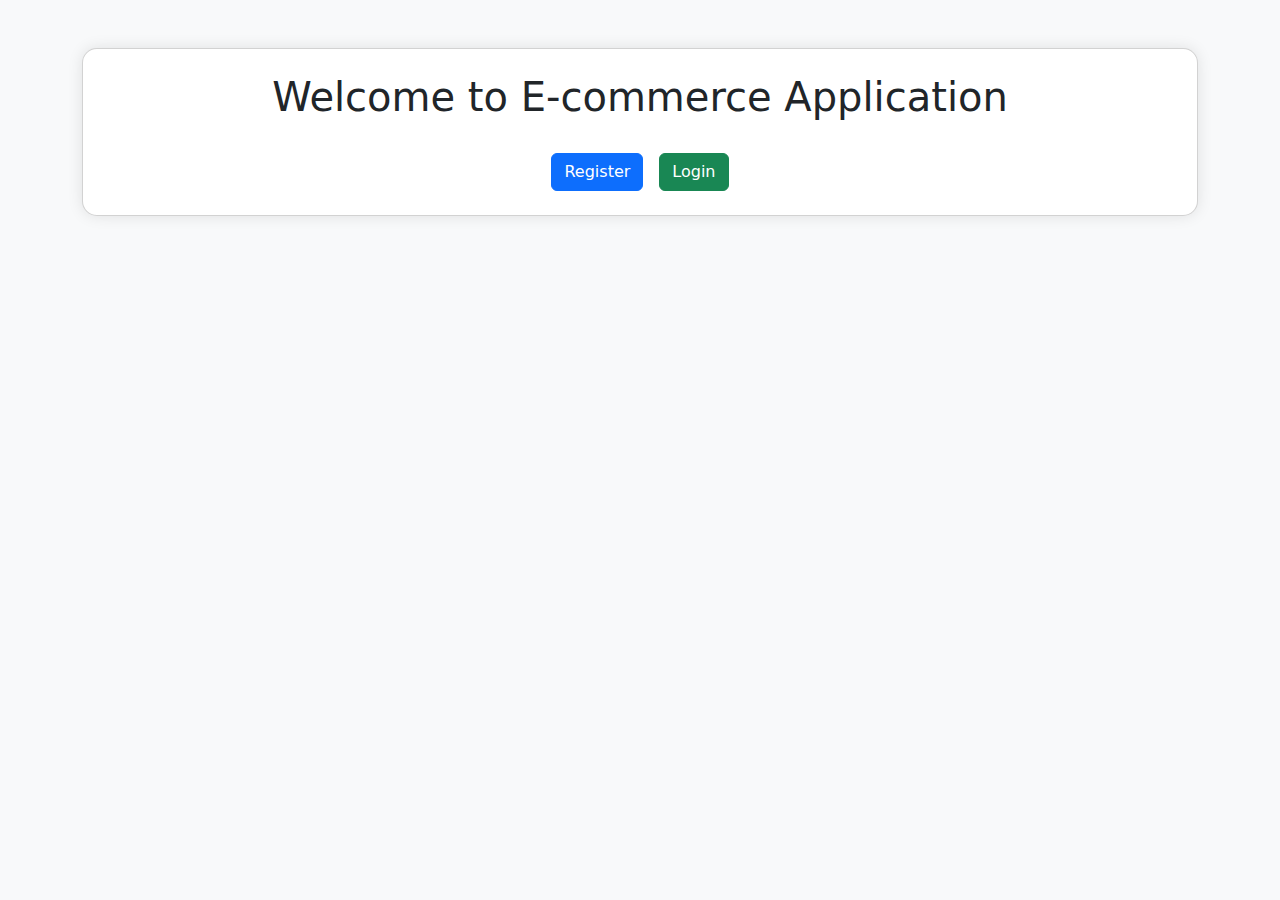
<file: html/index.html>
<!DOCTYPE html>
<html lang="en">
    <head>
        <meta charset="UTF-8">
        <meta name="viewport" content="width=device-width, initial-scale=1.0">
        <title>E-commerce Application</title>
        <link href="https://cdn.jsdelivr.net/npm/bootstrap@5.3.0/dist/css/bootstrap.min.css" rel="stylesheet">
        <style>
            body { background-color: #f8f9fa; }
            .card { box-shadow: 0px 0px 15px rgba(0, 0, 0, 0.1); border-radius: 15px; }
            .error-message { color: red; margin-top: 10px; }
        </style>
    </head>
    <body>
        <div class="container mt-5">
            <div class="card p-4">
                <h1 class="text-center">Welcome to E-commerce Application</h1>
                <div class="d-flex justify-content-center mt-4">
                    <button onclick="redirectTo('register')" class="btn btn-primary mx-2">Register</button>
                    <button onclick="redirectTo('login')" class="btn btn-success mx-2">Login</button>
                </div>
            </div>
        </div>
        
        <script>
            function redirectTo(page) {
                window.location.href = page + '.html';
            }
        </script>
    
        <!-- <script src="app.js"></script> -->
        <!-- <script src="../js/app.js"></script> -->
        <script src="../js/login.js"></script>
        <script src="../js/register.js"></script>

    </body>
</html>
</file>
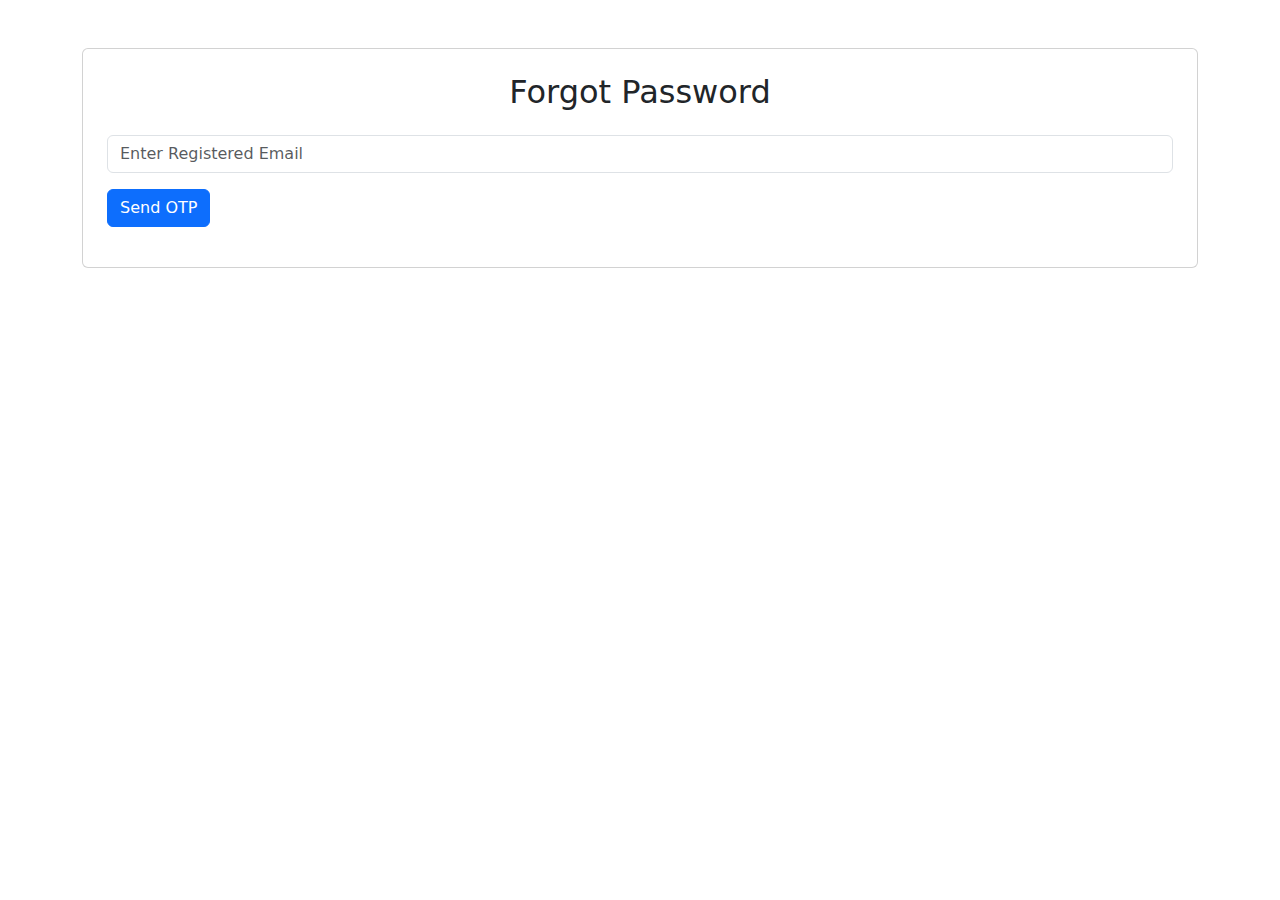
<file: html/forgotpassword.html>
<!DOCTYPE html>
<html lang="en">
<head>
    <meta charset="UTF-8">
    <title>Forgot Password</title>
    <link href="https://cdn.jsdelivr.net/npm/bootstrap@5.3.0/dist/css/bootstrap.min.css" rel="stylesheet">
</head>
<body>
    <div class="container mt-5">
        <div class="card p-4">
            <h2 class="text-center">Forgot Password</h2>

            <!-- Step 1: Enter Email -->
            <div id="email-section">
                <input id="email" type="email" class="form-control mt-3" placeholder="Enter Registered Email">
                <button onclick="sendOtp()" class="btn btn-primary mt-3">Send OTP</button>
                <p id="error-message" class="text-danger"></p>
            </div>

            <!-- Step 2: Enter OTP -->
            <div id="otp-section" style="display: none;">
                <input id="otp" type="text" class="form-control mt-3" placeholder="Enter OTP">
                <button onclick="verifyOtp()" class="btn btn-success mt-3">Verify OTP</button>
                <p id="otp-error-message" class="text-danger"></p>
                <button onclick="sendOtp()" class="btn btn-primary mt-3">Re Send OTP</button>

            </div>

            <!-- Step 3: Reset Password -->
            <div id="reset-section" style="display: none;">
                <input id="new-password" type="password" class="form-control mt-3" placeholder="Enter New Password">
                <button onclick="resetPassword()" class="btn btn-success mt-3">Reset Password</button>
                <p id="reset-error-message" class="text-danger"></p>
            </div>
        </div>
    </div>
    <script>
        function redirectTo(page) {
            window.location.href = page + '.html';
        }
    </script>
    <script src="../js/forgotpassword.js"></script>
</body>
</html>
</file>
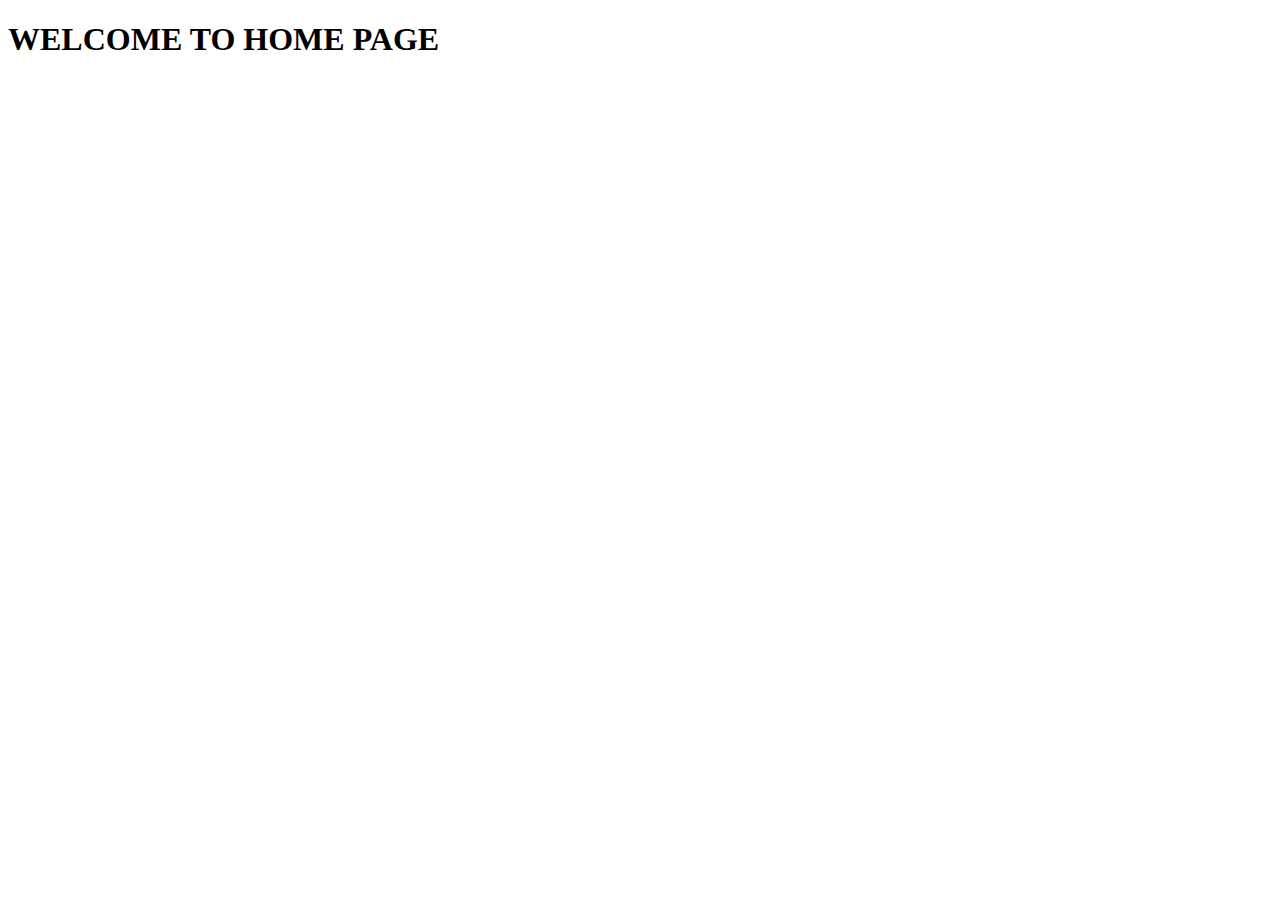
<file: html/home.html>
<!DOCTYPE html>
<html lang="en">
<head>
    <meta charset="UTF-8">
    <meta name="viewport" content="width=device-width, initial-scale=1.0">
    <title>Document</title>
</head>
<body>
    <h1>WELCOME TO HOME PAGE </h1>
</body>
</html>
</file>
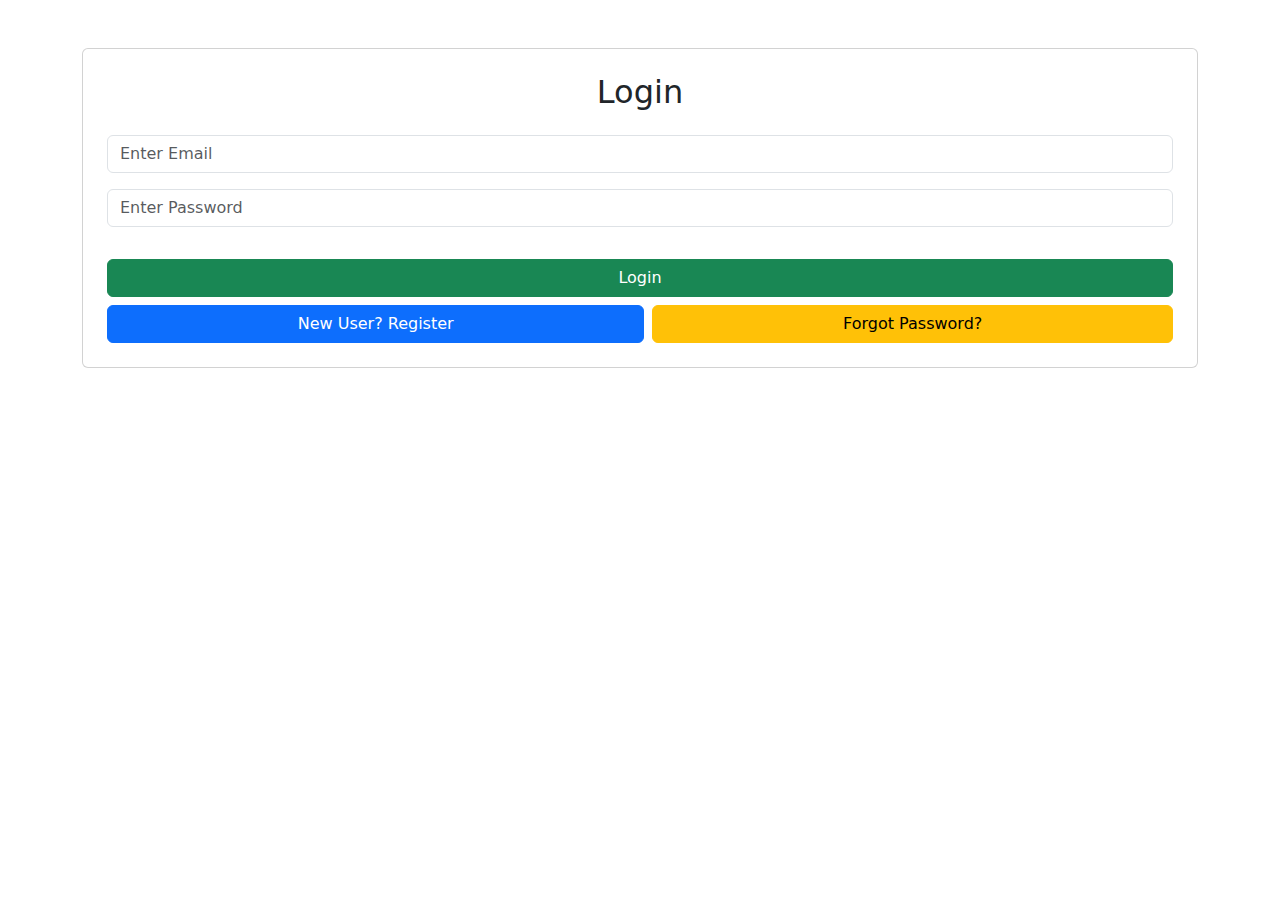
<file: html/login.html>
<!DOCTYPE html>
<html lang="en">
<head>
    <meta charset="UTF-8">
    <title>Login</title>
    <link href="https://cdn.jsdelivr.net/npm/bootstrap@5.3.0/dist/css/bootstrap.min.css" rel="stylesheet">
</head>
<body>
    <div class="container mt-5">
        <div class="card p-4">
            <h2 class="text-center">Login</h2>
            <input id="email" type="email" class="form-control mt-3" placeholder="Enter Email">
            <input id="password" type="password" class="form-control mt-3" placeholder="Enter Password">
            <p id="login-error" style="color: red;"></p>
           
            
            <div class="d-flex flex-column gap-2 mt-3">
                <button onclick="loginUser()" class="btn btn-success">Login</button>
                <div class="d-flex flex-wrap gap-2">
                    <button onclick="redirectTo('register')" class="btn btn-primary flex-grow-1">New User? Register</button>
                    <button onclick="redirectTo('forgotpassword')" class="btn btn-warning flex-grow-1">Forgot Password?</button>
                </div>
            </div>
            
        
        </div>
    </div>
    <script>
        function redirectTo(page) {
            window.location.href = page + '.html';
        }
    </script>
    <script src="../js/login.js"></script>
</body>
</html>
</file>
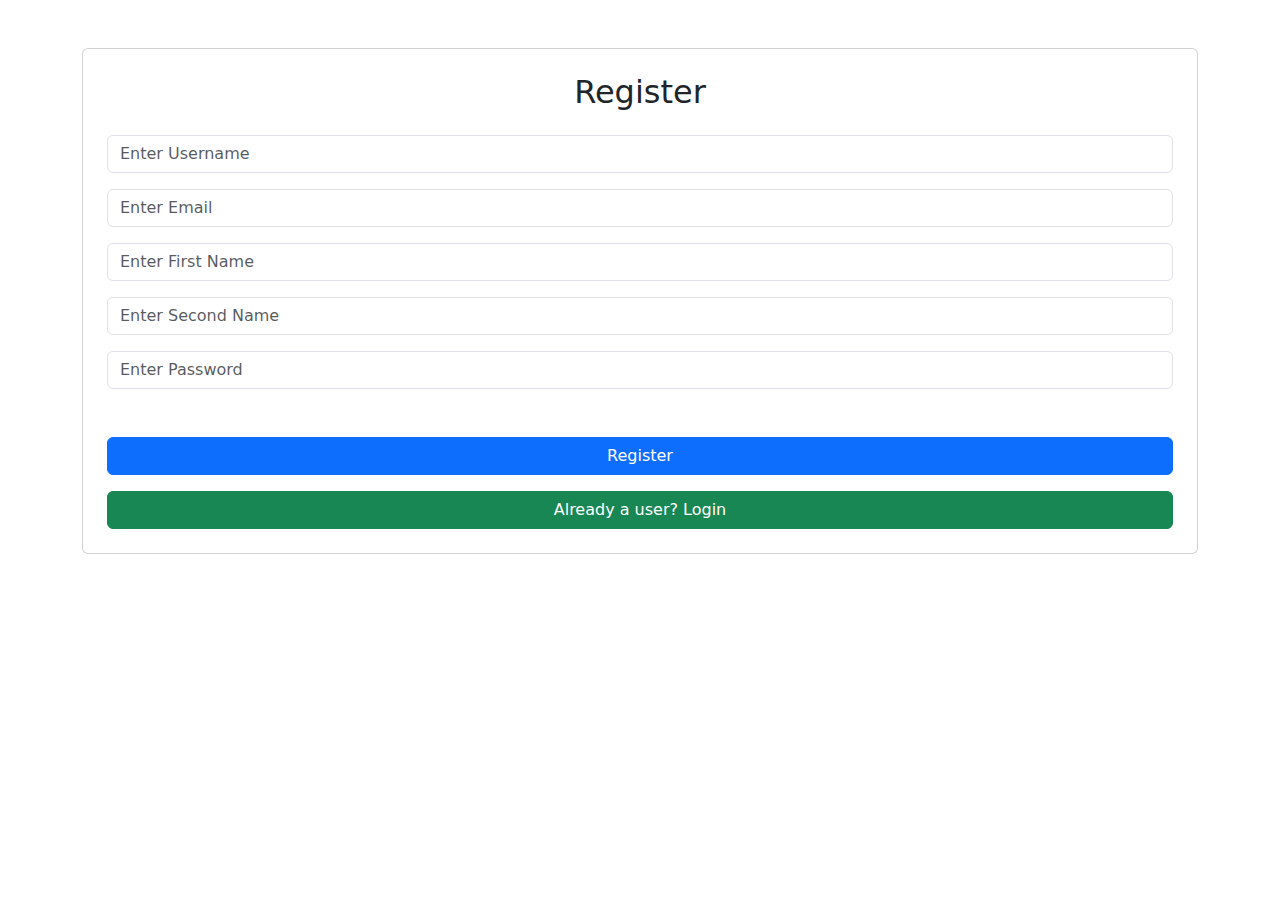
<file: html/register.html>
<!DOCTYPE html>
<html lang="en">
<head>
    <meta charset="UTF-8">
    <title>Register</title>
    <link href="https://cdn.jsdelivr.net/npm/bootstrap@5.3.0/dist/css/bootstrap.min.css" rel="stylesheet">
</head>
<body>
    <div class="container mt-5">
        <div class="card p-4">
            <h2 class="text-center">Register</h2>
            <input id="reg-username" type="text" class="form-control mt-3" placeholder="Enter Username">
            <input id="reg-email" type="email" class="form-control mt-3" placeholder="Enter Email">
            <input id="reg-firstName" type="text" class="form-control mt-3" placeholder="Enter First Name">
            <input id="reg-secondName" type="text" class="form-control mt-3" placeholder="Enter Second Name">
            <input id="reg-password" type="password" class="form-control mt-3" placeholder="Enter Password">
            <p id="reg-error" class="error-message text-danger mt-3"></p>
            <button onclick="registerUser()" class="btn btn-primary mt-3">Register</button>
            <button onclick="redirectTo('login')" class="btn btn-success mt-3">Already a user? Login</button>
        </div>
    </div>

    <script src="../js/register.js">
       
    </script>
</body>
</html>
</file>
